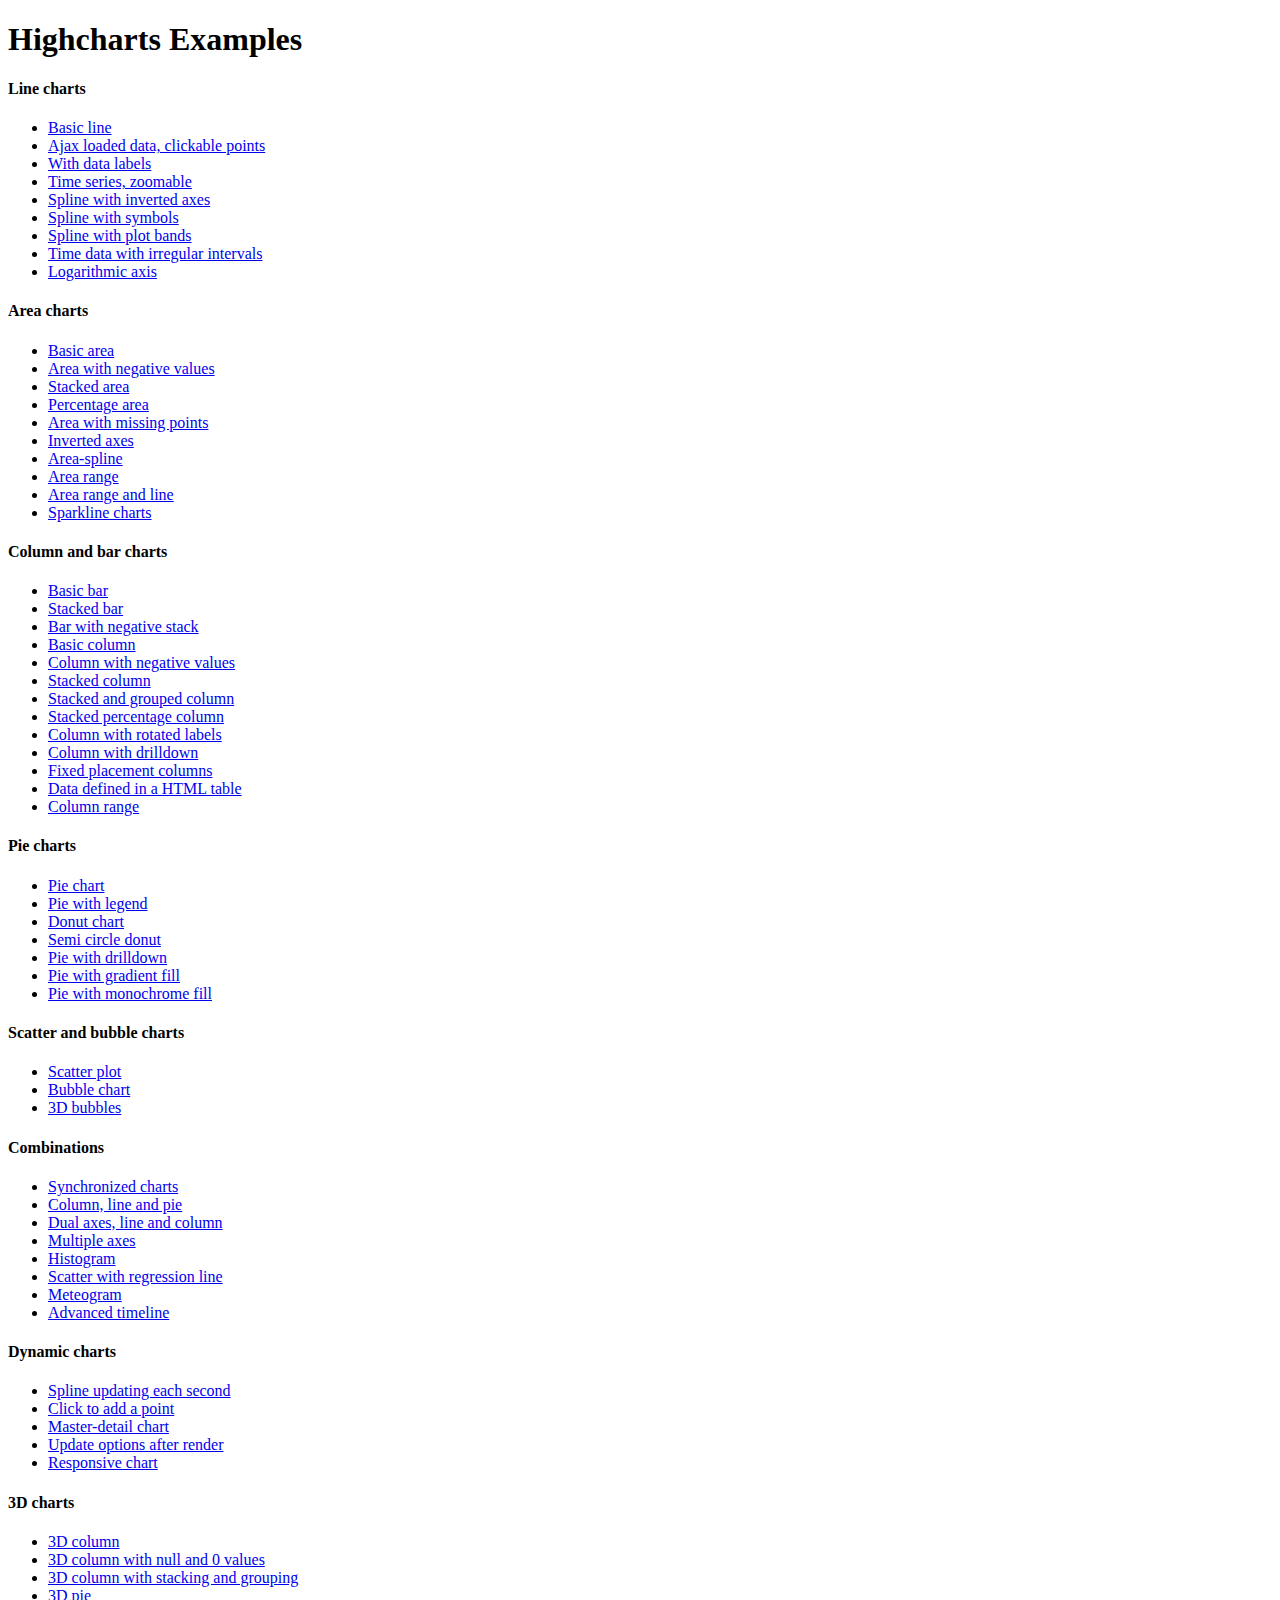
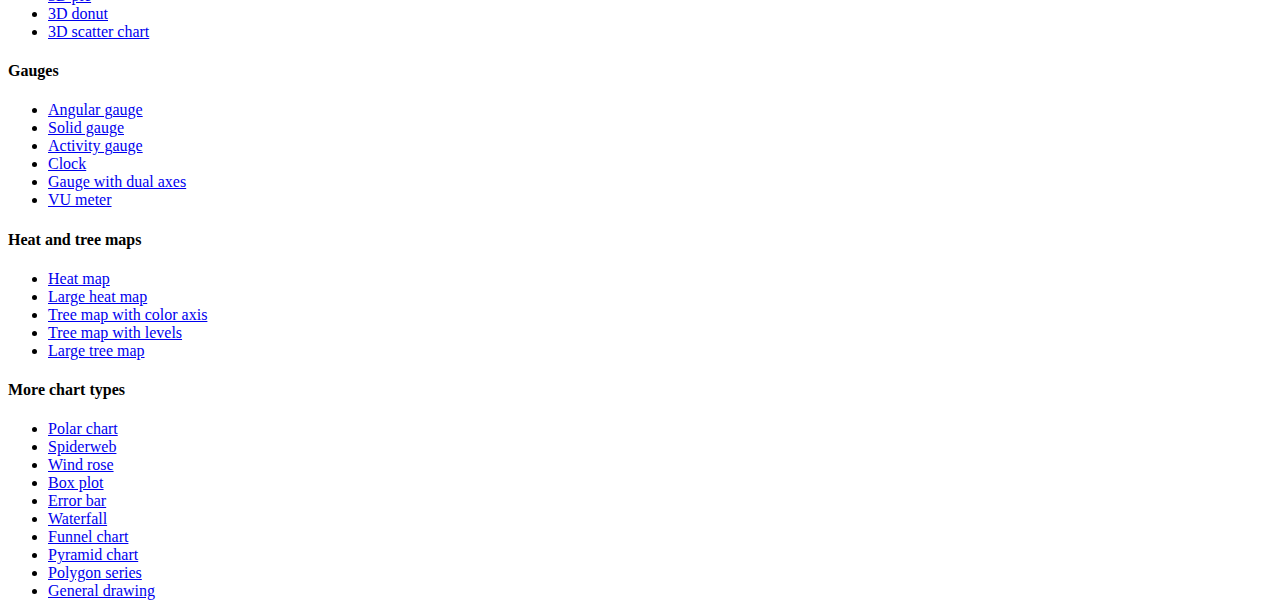
<file: static/src/hc/index.htm>
<!DOCTYPE HTML PUBLIC "-//W3C//DTD HTML 4.01//EN" "http://www.w3.org/TR/html4/strict.dtd">
<html>
	<head>
		<meta http-equiv="Content-Type" content="text/html; charset=utf-8" />
		<title>Highcharts Examples</title>
	</head>
	<body>
		<h1>Highcharts Examples</h1>
		<h4>Line charts</h4>
		<ul>
			<li><a href="examples/line-basic/index.htm">Basic line</a></li>
			<li><a href="examples/line-ajax/index.htm">Ajax loaded data, clickable points</a></li>
			<li><a href="examples/line-labels/index.htm">With data labels</a></li>
			<li><a href="examples/line-time-series/index.htm">Time series, zoomable</a></li>
			<li><a href="examples/spline-inverted/index.htm">Spline with inverted axes</a></li>
			<li><a href="examples/spline-symbols/index.htm">Spline with symbols</a></li>
			<li><a href="examples/spline-plot-bands/index.htm">Spline with plot bands</a></li>
			<li><a href="examples/spline-irregular-time/index.htm">Time data with irregular intervals</a></li>
			<li><a href="examples/line-log-axis/index.htm">Logarithmic axis</a></li>
		</ul>
		<h4>Area charts</h4>
		<ul>
			<li><a href="examples/area-basic/index.htm">Basic area</a></li>
			<li><a href="examples/area-negative/index.htm">Area with negative values</a></li>
			<li><a href="examples/area-stacked/index.htm">Stacked area</a></li>
			<li><a href="examples/area-stacked-percent/index.htm">Percentage area</a></li>
			<li><a href="examples/area-missing/index.htm">Area with missing points</a></li>
			<li><a href="examples/area-inverted/index.htm">Inverted axes</a></li>
			<li><a href="examples/areaspline/index.htm">Area-spline</a></li>
			<li><a href="examples/arearange/index.htm">Area range</a></li>
			<li><a href="examples/arearange-line/index.htm">Area range and line</a></li>
			<li><a href="examples/sparkline/index.htm">Sparkline charts</a></li>
		</ul>
		<h4>Column and bar charts</h4>
		<ul>
			<li><a href="examples/bar-basic/index.htm">Basic bar</a></li>
			<li><a href="examples/bar-stacked/index.htm">Stacked bar</a></li>
			<li><a href="examples/bar-negative-stack/index.htm">Bar with negative stack</a></li>
			<li><a href="examples/column-basic/index.htm">Basic column</a></li>
			<li><a href="examples/column-negative/index.htm">Column with negative values</a></li>
			<li><a href="examples/column-stacked/index.htm">Stacked column</a></li>
			<li><a href="examples/column-stacked-and-grouped/index.htm">Stacked and grouped column</a></li>
			<li><a href="examples/column-stacked-percent/index.htm">Stacked percentage column</a></li>
			<li><a href="examples/column-rotated-labels/index.htm">Column with rotated labels</a></li>
			<li><a href="examples/column-drilldown/index.htm">Column with drilldown</a></li>
			<li><a href="examples/column-placement/index.htm">Fixed placement columns</a></li>
			<li><a href="examples/column-parsed/index.htm">Data defined in a HTML table</a></li>
			<li><a href="examples/columnrange/index.htm">Column range</a></li>
		</ul>
		<h4>Pie charts</h4>
		<ul>
			<li><a href="examples/pie-basic/index.htm">Pie chart</a></li>
			<li><a href="examples/pie-legend/index.htm">Pie with legend</a></li>
			<li><a href="examples/pie-donut/index.htm">Donut chart</a></li>
			<li><a href="examples/pie-semi-circle/index.htm">Semi circle donut</a></li>
			<li><a href="examples/pie-drilldown/index.htm">Pie with drilldown</a></li>
			<li><a href="examples/pie-gradient/index.htm">Pie with gradient fill</a></li>
			<li><a href="examples/pie-monochrome/index.htm">Pie with monochrome fill</a></li>
		</ul>
		<h4>Scatter and bubble charts</h4>
		<ul>
			<li><a href="examples/scatter/index.htm">Scatter plot</a></li>
			<li><a href="examples/bubble/index.htm">Bubble chart</a></li>
			<li><a href="examples/bubble-3d/index.htm">3D bubbles</a></li>
		</ul>
		<h4>Combinations</h4>
		<ul>
			<li><a href="examples/synchronized-charts/index.htm">Synchronized charts</a></li>
			<li><a href="examples/combo/index.htm">Column, line and pie</a></li>
			<li><a href="examples/combo-dual-axes/index.htm">Dual axes, line and column</a></li>
			<li><a href="examples/combo-multi-axes/index.htm">Multiple axes</a></li>
			<li><a href="examples/combo-histogram/index.htm">Histogram</a></li>
			<li><a href="examples/combo-regression/index.htm">Scatter with regression line</a></li>
			<li><a href="examples/combo-meteogram/index.htm">Meteogram</a></li>
			<li><a href="examples/combo-timeline/index.htm">Advanced timeline</a></li>
		</ul>
		<h4>Dynamic charts</h4>
		<ul>
			<li><a href="examples/dynamic-update/index.htm">Spline updating each second</a></li>
			<li><a href="examples/dynamic-click-to-add/index.htm">Click to add a point</a></li>
			<li><a href="examples/dynamic-master-detail/index.htm">Master-detail chart</a></li>
			<li><a href="examples/chart-update/index.htm">Update options after render</a></li>
			<li><a href="examples/responsive/index.htm">Responsive chart</a></li>
		</ul>
		<h4>3D charts</h4>
		<ul>
			<li><a href="examples/3d-column-interactive/index.htm">3D column</a></li>
			<li><a href="examples/3d-column-null-values/index.htm">3D column with null and 0 values</a></li>
			<li><a href="examples/3d-column-stacking-grouping/index.htm">3D column with stacking and grouping</a></li>
			<li><a href="examples/3d-pie/index.htm">3D pie</a></li>
			<li><a href="examples/3d-pie-donut/index.htm">3D donut</a></li>
			<li><a href="examples/3d-scatter-draggable/index.htm">3D scatter chart</a></li>
		</ul>
		<h4>Gauges</h4>
		<ul>
			<li><a href="examples/gauge-speedometer/index.htm">Angular gauge</a></li>
			<li><a href="examples/gauge-solid/index.htm">Solid gauge</a></li>
			<li><a href="examples/gauge-activity/index.htm">Activity gauge</a></li>
			<li><a href="examples/gauge-clock/index.htm">Clock</a></li>
			<li><a href="examples/gauge-dual/index.htm">Gauge with dual axes</a></li>
			<li><a href="examples/gauge-vu-meter/index.htm">VU meter</a></li>
		</ul>
		<h4>Heat and tree maps</h4>
		<ul>
			<li><a href="examples/heatmap/index.htm">Heat map</a></li>
			<li><a href="examples/heatmap-canvas/index.htm">Large heat map</a></li>
			<li><a href="examples/treemap-coloraxis/index.htm">Tree map with color axis</a></li>
			<li><a href="examples/treemap-with-levels/index.htm">Tree map with levels</a></li>
			<li><a href="examples/treemap-large-dataset/index.htm">Large tree map</a></li>
		</ul>
		<h4>More chart types</h4>
		<ul>
			<li><a href="examples/polar/index.htm">Polar chart</a></li>
			<li><a href="examples/polar-spider/index.htm">Spiderweb</a></li>
			<li><a href="examples/polar-wind-rose/index.htm">Wind rose</a></li>
			<li><a href="examples/box-plot/index.htm">Box plot</a></li>
			<li><a href="examples/error-bar/index.htm">Error bar</a></li>
			<li><a href="examples/waterfall/index.htm">Waterfall</a></li>
			<li><a href="examples/funnel/index.htm">Funnel chart</a></li>
			<li><a href="examples/pyramid/index.htm">Pyramid chart</a></li>
			<li><a href="examples/polygon/index.htm">Polygon series</a></li>
			<li><a href="examples/renderer/index.htm">General drawing</a></li>
		</ul>
	</body>
</html>
</file>
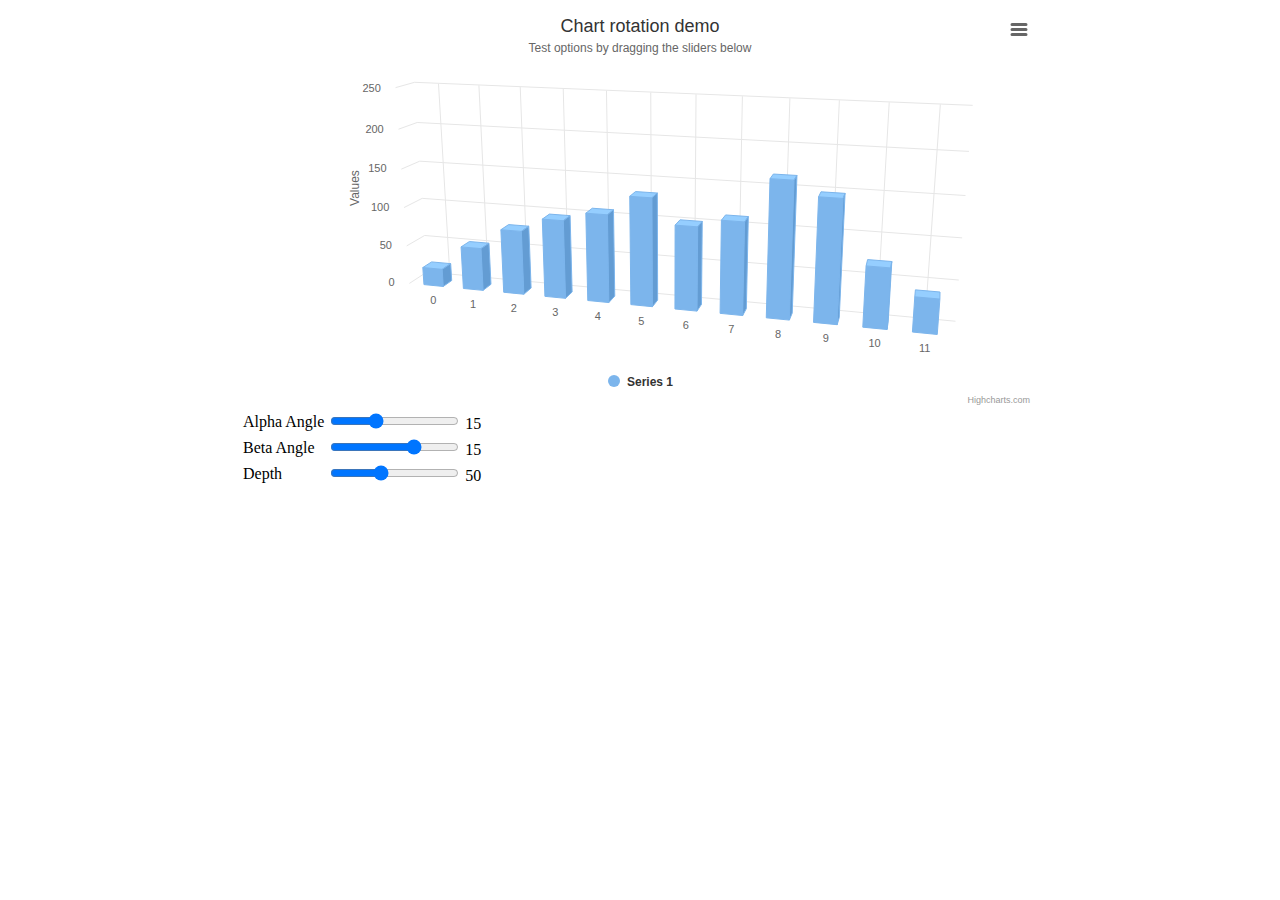
<file: static/src/hc/examples/3d-column-interactive/index.htm>
<!DOCTYPE HTML>
<html>
	<head>
		<meta http-equiv="Content-Type" content="text/html; charset=utf-8">
		<title>Highcharts Example</title>

		<style type="text/css">
#container, #sliders {
    min-width: 310px; 
    max-width: 800px;
    margin: 0 auto;
}
#container {
    height: 400px; 
}
		</style>
	</head>
	<body>
<script src="https://code.jquery.com/jquery-3.1.1.min.js"></script>
<script src="../../code/highcharts.js"></script>
<script src="../../code/highcharts-3d.js"></script>
<script src="../../code/modules/exporting.js"></script>

<div id="container"></div>
<div id="sliders">
    <table>
        <tr>
        	<td>Alpha Angle</td>
        	<td><input id="alpha" type="range" min="0" max="45" value="15"/> <span id="alpha-value" class="value"></span></td>
        </tr>
        <tr>
        	<td>Beta Angle</td>
        	<td><input id="beta" type="range" min="-45" max="45" value="15"/> <span id="beta-value" class="value"></span></td>
        </tr>
        <tr>
        	<td>Depth</td>
        	<td><input id="depth" type="range" min="20" max="100" value="50"/> <span id="depth-value" class="value"></span></td>
        </tr>
    </table>
</div>


		<script type="text/javascript">

// Set up the chart
var chart = new Highcharts.Chart({
    chart: {
        renderTo: 'container',
        type: 'column',
        options3d: {
            enabled: true,
            alpha: 15,
            beta: 15,
            depth: 50,
            viewDistance: 25
        }
    },
    title: {
        text: 'Chart rotation demo'
    },
    subtitle: {
        text: 'Test options by dragging the sliders below'
    },
    plotOptions: {
        column: {
            depth: 25
        }
    },
    series: [{
        data: [29.9, 71.5, 106.4, 129.2, 144.0, 176.0, 135.6, 148.5, 216.4, 194.1, 95.6, 54.4]
    }]
});

function showValues() {
    $('#alpha-value').html(chart.options.chart.options3d.alpha);
    $('#beta-value').html(chart.options.chart.options3d.beta);
    $('#depth-value').html(chart.options.chart.options3d.depth);
}

// Activate the sliders
$('#sliders input').on('input change', function () {
    chart.options.chart.options3d[this.id] = parseFloat(this.value);
    showValues();
    chart.redraw(false);
});

showValues();
		</script>
	</body>
</html>
</file>
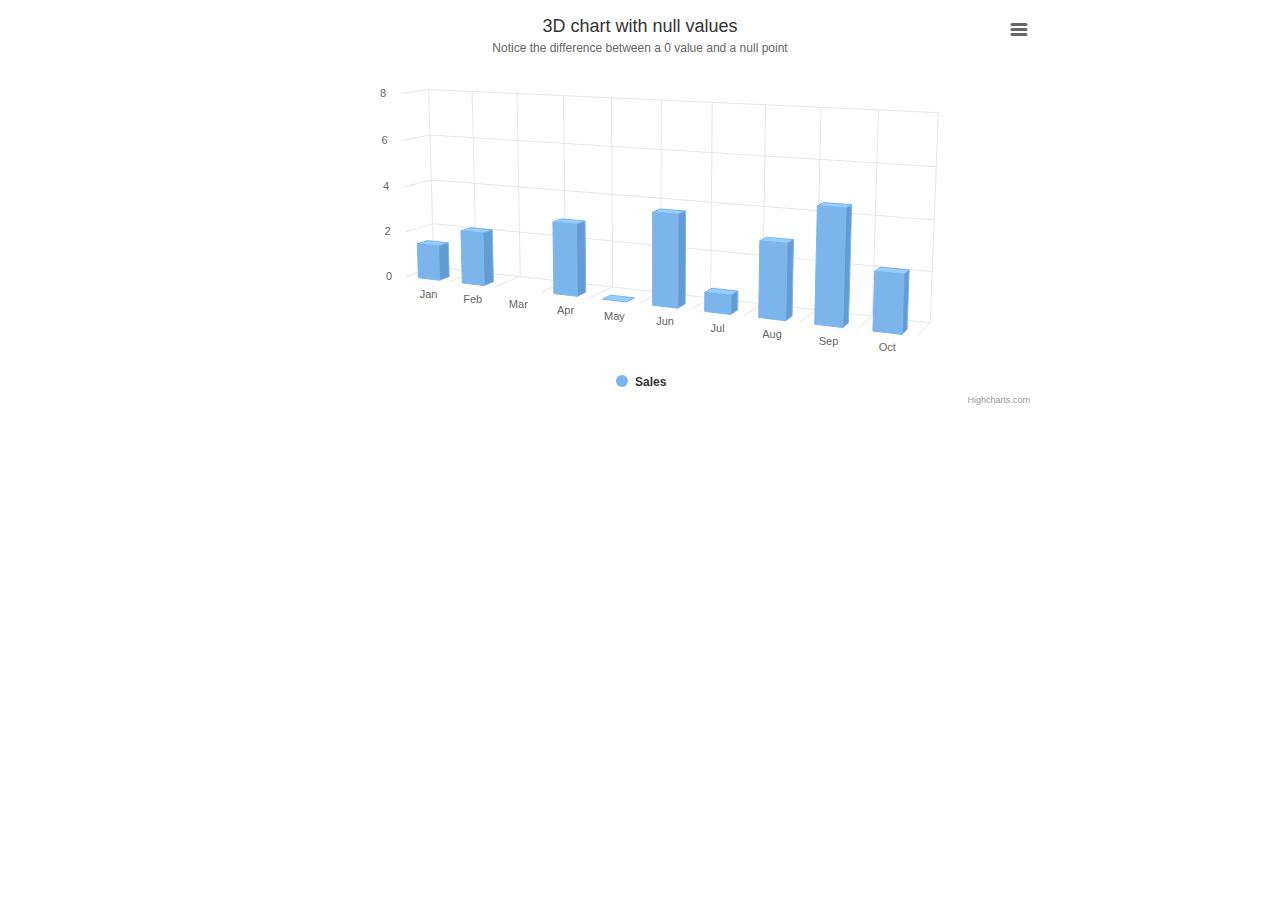
<file: static/src/hc/examples/3d-column-null-values/index.htm>
<!DOCTYPE HTML>
<html>
	<head>
		<meta http-equiv="Content-Type" content="text/html; charset=utf-8">
		<title>Highcharts Example</title>

		<style type="text/css">
#container {
    height: 400px; 
    min-width: 310px; 
    max-width: 800px;
    margin: 0 auto;
}
		</style>
	</head>
	<body>

<script src="../../code/highcharts.js"></script>
<script src="../../code/highcharts-3d.js"></script>
<script src="../../code/modules/exporting.js"></script>

<div id="container" style="height: 400px"></div>


		<script type="text/javascript">

Highcharts.chart('container', {
    chart: {
        type: 'column',
        options3d: {
            enabled: true,
            alpha: 10,
            beta: 25,
            depth: 70
        }
    },
    title: {
        text: '3D chart with null values'
    },
    subtitle: {
        text: 'Notice the difference between a 0 value and a null point'
    },
    plotOptions: {
        column: {
            depth: 25
        }
    },
    xAxis: {
        categories: Highcharts.getOptions().lang.shortMonths
    },
    yAxis: {
        title: {
            text: null
        }
    },
    series: [{
        name: 'Sales',
        data: [2, 3, null, 4, 0, 5, 1, 4, 6, 3]
    }]
});
		</script>
	</body>
</html>
</file>
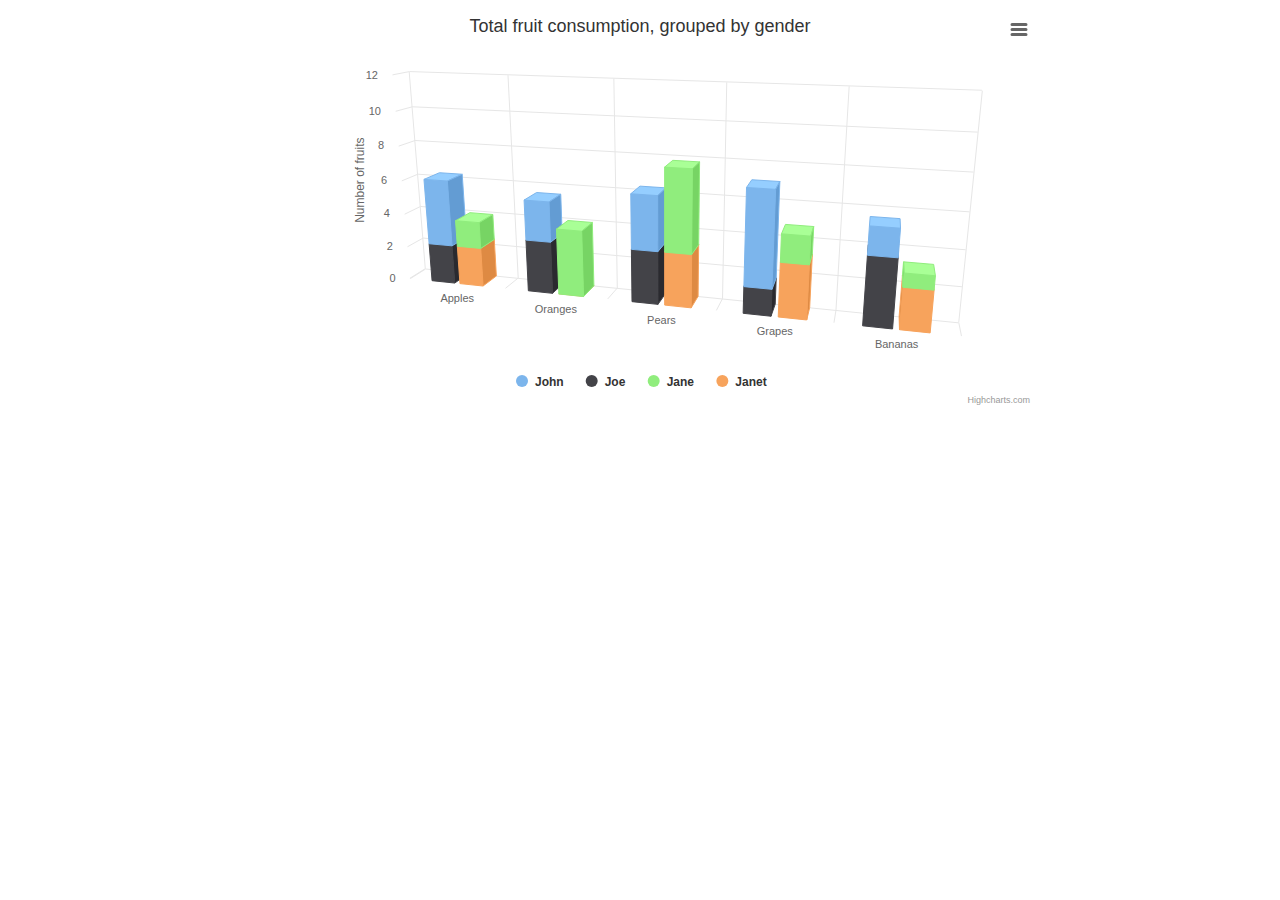
<file: static/src/hc/examples/3d-column-stacking-grouping/index.htm>
<!DOCTYPE HTML>
<html>
	<head>
		<meta http-equiv="Content-Type" content="text/html; charset=utf-8">
		<title>Highcharts Example</title>

		<style type="text/css">
#container {
    height: 400px; 
    min-width: 310px; 
    max-width: 800px;
    margin: 0 auto;
}
		</style>
	</head>
	<body>

<script src="../../code/highcharts.js"></script>
<script src="../../code/highcharts-3d.js"></script>
<script src="../../code/modules/exporting.js"></script>

<div id="container" style="height: 400px"></div>


		<script type="text/javascript">

Highcharts.chart('container', {
    chart: {
        type: 'column',
        options3d: {
            enabled: true,
            alpha: 15,
            beta: 15,
            viewDistance: 25,
            depth: 40
        }
    },

    title: {
        text: 'Total fruit consumption, grouped by gender'
    },

    xAxis: {
        categories: ['Apples', 'Oranges', 'Pears', 'Grapes', 'Bananas']
    },

    yAxis: {
        allowDecimals: false,
        min: 0,
        title: {
            text: 'Number of fruits'
        }
    },

    tooltip: {
        headerFormat: '<b>{point.key}</b><br>',
        pointFormat: '<span style="color:{series.color}">\u25CF</span> {series.name}: {point.y} / {point.stackTotal}'
    },

    plotOptions: {
        column: {
            stacking: 'normal',
            depth: 40
        }
    },

    series: [{
        name: 'John',
        data: [5, 3, 4, 7, 2],
        stack: 'male'
    }, {
        name: 'Joe',
        data: [3, 4, 4, 2, 5],
        stack: 'male'
    }, {
        name: 'Jane',
        data: [2, 5, 6, 2, 1],
        stack: 'female'
    }, {
        name: 'Janet',
        data: [3, 0, 4, 4, 3],
        stack: 'female'
    }]
});


		</script>
	</body>
</html>
</file>
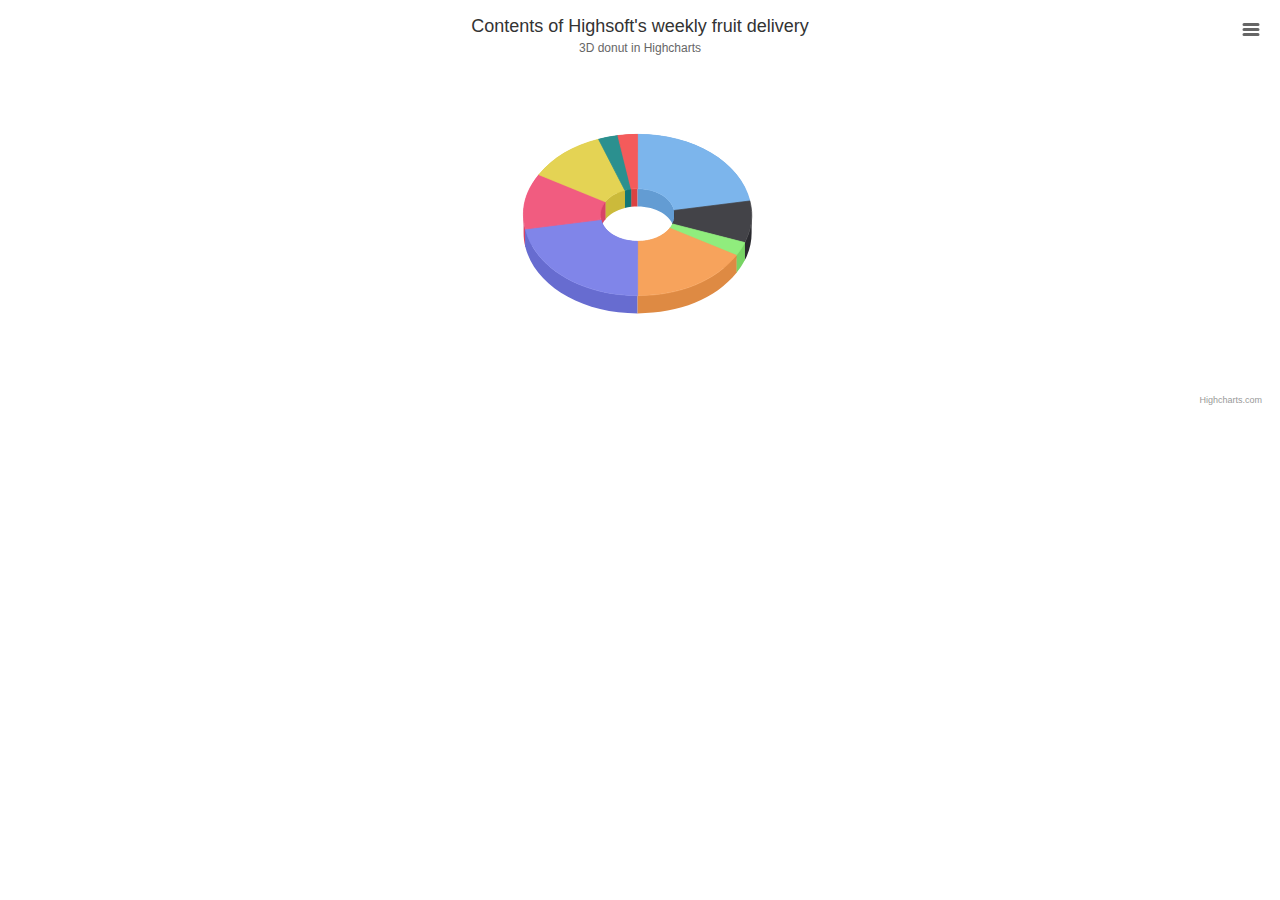
<file: static/src/hc/examples/3d-pie-donut/index.htm>
<!DOCTYPE HTML>
<html>
	<head>
		<meta http-equiv="Content-Type" content="text/html; charset=utf-8">
		<title>Highcharts Example</title>

		<style type="text/css">

		</style>
	</head>
	<body>

<script src="../../code/highcharts.js"></script>
<script src="../../code/highcharts-3d.js"></script>
<script src="../../code/modules/exporting.js"></script>

<div id="container" style="height: 400px"></div>


		<script type="text/javascript">

Highcharts.chart('container', {
    chart: {
        type: 'pie',
        options3d: {
            enabled: true,
            alpha: 45
        }
    },
    title: {
        text: 'Contents of Highsoft\'s weekly fruit delivery'
    },
    subtitle: {
        text: '3D donut in Highcharts'
    },
    plotOptions: {
        pie: {
            innerSize: 100,
            depth: 45
        }
    },
    series: [{
        name: 'Delivered amount',
        data: [
            ['Bananas', 8],
            ['Kiwi', 3],
            ['Mixed nuts', 1],
            ['Oranges', 6],
            ['Apples', 8],
            ['Pears', 4],
            ['Clementines', 4],
            ['Reddish (bag)', 1],
            ['Grapes (bunch)', 1]
        ]
    }]
});
		</script>
	</body>
</html>
</file>
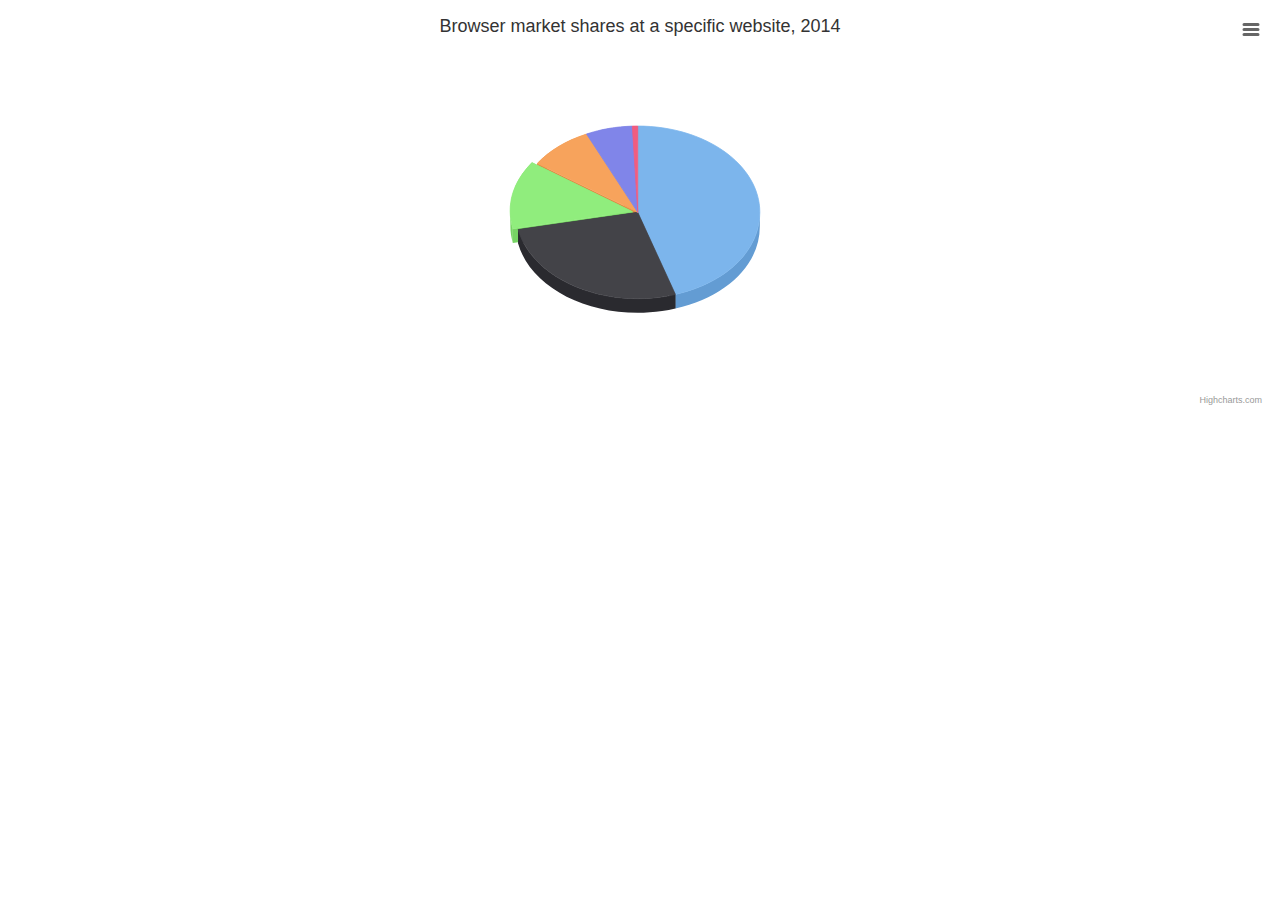
<file: static/src/hc/examples/3d-pie/index.htm>
<!DOCTYPE HTML>
<html>
	<head>
		<meta http-equiv="Content-Type" content="text/html; charset=utf-8">
		<title>Highcharts Example</title>

		<style type="text/css">

		</style>
	</head>
	<body>

<script src="../../code/highcharts.js"></script>
<script src="../../code/highcharts-3d.js"></script>
<script src="../../code/modules/exporting.js"></script>

<div id="container" style="height: 400px"></div>


		<script type="text/javascript">

Highcharts.chart('container', {
    chart: {
        type: 'pie',
        options3d: {
            enabled: true,
            alpha: 45,
            beta: 0
        }
    },
    title: {
        text: 'Browser market shares at a specific website, 2014'
    },
    tooltip: {
        pointFormat: '{series.name}: <b>{point.percentage:.1f}%</b>'
    },
    plotOptions: {
        pie: {
            allowPointSelect: true,
            cursor: 'pointer',
            depth: 35,
            dataLabels: {
                enabled: true,
                format: '{point.name}'
            }
        }
    },
    series: [{
        type: 'pie',
        name: 'Browser share',
        data: [
            ['Firefox', 45.0],
            ['IE', 26.8],
            {
                name: 'Chrome',
                y: 12.8,
                sliced: true,
                selected: true
            },
            ['Safari', 8.5],
            ['Opera', 6.2],
            ['Others', 0.7]
        ]
    }]
});
		</script>
	</body>
</html>
</file>
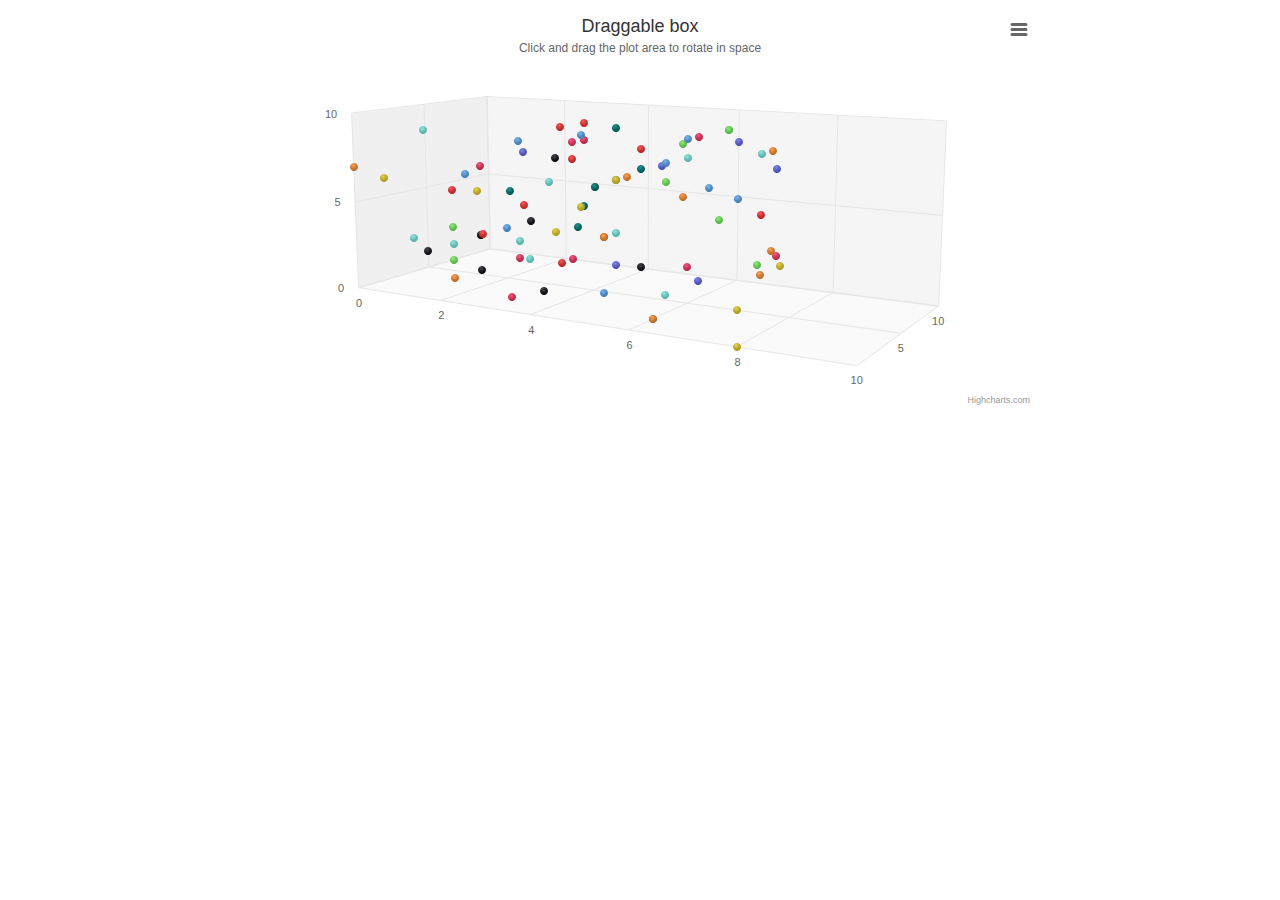
<file: static/src/hc/examples/3d-scatter-draggable/index.htm>
<!DOCTYPE HTML>
<html>
	<head>
		<meta http-equiv="Content-Type" content="text/html; charset=utf-8">
		<title>Highcharts Example</title>

		<style type="text/css">
#container {
    height: 400px; 
    min-width: 310px; 
    max-width: 800px;
    margin: 0 auto;
}
		</style>
	</head>
	<body>
<script src="https://code.jquery.com/jquery-3.1.1.min.js"></script>

<script src="../../code/highcharts.js"></script>
<script src="../../code/highcharts-3d.js"></script>
<script src="../../code/modules/exporting.js"></script>

<div id="container" style="height: 400px"></div>


		<script type="text/javascript">
// Give the points a 3D feel by adding a radial gradient
Highcharts.getOptions().colors = $.map(Highcharts.getOptions().colors, function (color) {
    return {
        radialGradient: {
            cx: 0.4,
            cy: 0.3,
            r: 0.5
        },
        stops: [
            [0, color],
            [1, Highcharts.Color(color).brighten(-0.2).get('rgb')]
        ]
    };
});

// Set up the chart
var chart = new Highcharts.Chart({
    chart: {
        renderTo: 'container',
        margin: 100,
        type: 'scatter',
        options3d: {
            enabled: true,
            alpha: 10,
            beta: 30,
            depth: 250,
            viewDistance: 5,
            fitToPlot: false,
            frame: {
                bottom: { size: 1, color: 'rgba(0,0,0,0.02)' },
                back: { size: 1, color: 'rgba(0,0,0,0.04)' },
                side: { size: 1, color: 'rgba(0,0,0,0.06)' }
            }
        }
    },
    title: {
        text: 'Draggable box'
    },
    subtitle: {
        text: 'Click and drag the plot area to rotate in space'
    },
    plotOptions: {
        scatter: {
            width: 10,
            height: 10,
            depth: 10
        }
    },
    yAxis: {
        min: 0,
        max: 10,
        title: null
    },
    xAxis: {
        min: 0,
        max: 10,
        gridLineWidth: 1
    },
    zAxis: {
        min: 0,
        max: 10,
        showFirstLabel: false
    },
    legend: {
        enabled: false
    },
    series: [{
        name: 'Reading',
        colorByPoint: true,
        data: [[1, 6, 5], [8, 7, 9], [1, 3, 4], [4, 6, 8], [5, 7, 7], [6, 9, 6], [7, 0, 5], [2, 3, 3], [3, 9, 8], [3, 6, 5], [4, 9, 4], [2, 3, 3], [6, 9, 9], [0, 7, 0], [7, 7, 9], [7, 2, 9], [0, 6, 2], [4, 6, 7], [3, 7, 7], [0, 1, 7], [2, 8, 6], [2, 3, 7], [6, 4, 8], [3, 5, 9], [7, 9, 5], [3, 1, 7], [4, 4, 2], [3, 6, 2], [3, 1, 6], [6, 8, 5], [6, 6, 7], [4, 1, 1], [7, 2, 7], [7, 7, 0], [8, 8, 9], [9, 4, 1], [8, 3, 4], [9, 8, 9], [3, 5, 3], [0, 2, 4], [6, 0, 2], [2, 1, 3], [5, 8, 9], [2, 1, 1], [9, 7, 6], [3, 0, 2], [9, 9, 0], [3, 4, 8], [2, 6, 1], [8, 9, 2], [7, 6, 5], [6, 3, 1], [9, 3, 1], [8, 9, 3], [9, 1, 0], [3, 8, 7], [8, 0, 0], [4, 9, 7], [8, 6, 2], [4, 3, 0], [2, 3, 5], [9, 1, 4], [1, 1, 4], [6, 0, 2], [6, 1, 6], [3, 8, 8], [8, 8, 7], [5, 5, 0], [3, 9, 6], [5, 4, 3], [6, 8, 3], [0, 1, 5], [6, 7, 3], [8, 3, 2], [3, 8, 3], [2, 1, 6], [4, 6, 7], [8, 9, 9], [5, 4, 2], [6, 1, 3], [6, 9, 5], [4, 8, 2], [9, 7, 4], [5, 4, 2], [9, 6, 1], [2, 7, 3], [4, 5, 4], [6, 8, 1], [3, 4, 0], [2, 2, 6], [5, 1, 2], [9, 9, 7], [6, 9, 9], [8, 4, 3], [4, 1, 7], [6, 2, 5], [0, 4, 9], [3, 5, 9], [6, 9, 1], [1, 9, 2]]
    }]
});


// Add mouse events for rotation
$(chart.container).on('mousedown.hc touchstart.hc', function (eStart) {
    eStart = chart.pointer.normalize(eStart);

    var posX = eStart.chartX,
        posY = eStart.chartY,
        alpha = chart.options.chart.options3d.alpha,
        beta = chart.options.chart.options3d.beta,
        newAlpha,
        newBeta,
        sensitivity = 5; // lower is more sensitive

    $(document).on({
        'mousemove.hc touchmove.hc': function (e) {
            // Run beta
            e = chart.pointer.normalize(e);
            newBeta = beta + (posX - e.chartX) / sensitivity;
            chart.options.chart.options3d.beta = newBeta;

            // Run alpha
            newAlpha = alpha + (e.chartY - posY) / sensitivity;
            chart.options.chart.options3d.alpha = newAlpha;

            chart.redraw(false);
        },
        'mouseup touchend': function () {
            $(document).off('.hc');
        }
    });
});

		</script>
	</body>
</html>
</file>
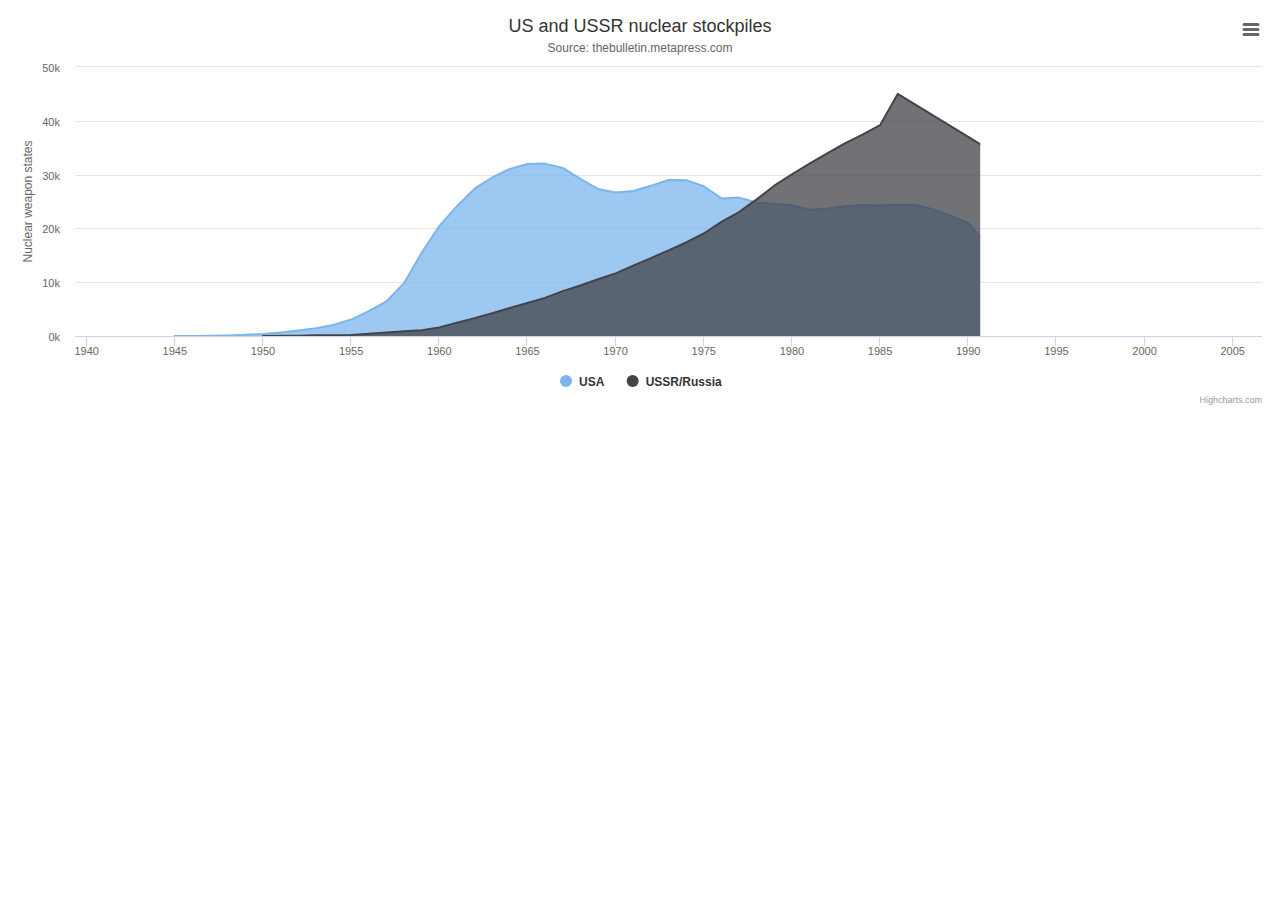
<file: static/src/hc/examples/area-basic/index.htm>
<!DOCTYPE HTML>
<html>
	<head>
		<meta http-equiv="Content-Type" content="text/html; charset=utf-8">
		<title>Highcharts Example</title>

		<style type="text/css">

		</style>
	</head>
	<body>
<script src="../../code/highcharts.js"></script>
<script src="../../code/modules/exporting.js"></script>

<div id="container" style="min-width: 310px; height: 400px; margin: 0 auto"></div>



		<script type="text/javascript">

Highcharts.chart('container', {
    chart: {
        type: 'area'
    },
    title: {
        text: 'US and USSR nuclear stockpiles'
    },
    subtitle: {
        text: 'Source: <a href="http://thebulletin.metapress.com/content/c4120650912x74k7/fulltext.pdf">' +
            'thebulletin.metapress.com</a>'
    },
    xAxis: {
        allowDecimals: false,
        labels: {
            formatter: function () {
                return this.value; // clean, unformatted number for year
            }
        }
    },
    yAxis: {
        title: {
            text: 'Nuclear weapon states'
        },
        labels: {
            formatter: function () {
                return this.value / 1000 + 'k';
            }
        }
    },
    tooltip: {
        pointFormat: '{series.name} produced <b>{point.y:,.0f}</b><br/>warheads in {point.x}'
    },
    plotOptions: {
        area: {
            pointStart: 1940,
            marker: {
                enabled: false,
                symbol: 'circle',
                radius: 2,
                states: {
                    hover: {
                        enabled: true
                    }
                }
            }
        }
    },
    series: [{
        name: 'USA',
        data: [null, null, null, null, null, 6, 11, 32, 110, 235, 369, 640,
            1005, 1436, 2063, 3057, 4618, 6444, 9822, 15468, 20434, 24126,
            27387, 29459, 31056, 31982, 32040, 31233, 29224, 27342, 26662,
            26956, 27912, 28999, 28965, 27826, 25579, 25722, 24826, 24605,
            24304, 23464, 23708, 24099, 24357, 24237, 24401, 24344, 23586,
            22380, 21004, 17287, 14747, 13076, 12555, 12144, 11009, 10950,
            10871, 10824, 10577, 10527, 10475, 10421, 10358, 10295, 10104]
    }, {
        name: 'USSR/Russia',
        data: [null, null, null, null, null, null, null, null, null, null,
            5, 25, 50, 120, 150, 200, 426, 660, 869, 1060, 1605, 2471, 3322,
            4238, 5221, 6129, 7089, 8339, 9399, 10538, 11643, 13092, 14478,
            15915, 17385, 19055, 21205, 23044, 25393, 27935, 30062, 32049,
            33952, 35804, 37431, 39197, 45000, 43000, 41000, 39000, 37000,
            35000, 33000, 31000, 29000, 27000, 25000, 24000, 23000, 22000,
            21000, 20000, 19000, 18000, 18000, 17000, 16000]
    }]
});
		</script>
	</body>
</html>
</file>
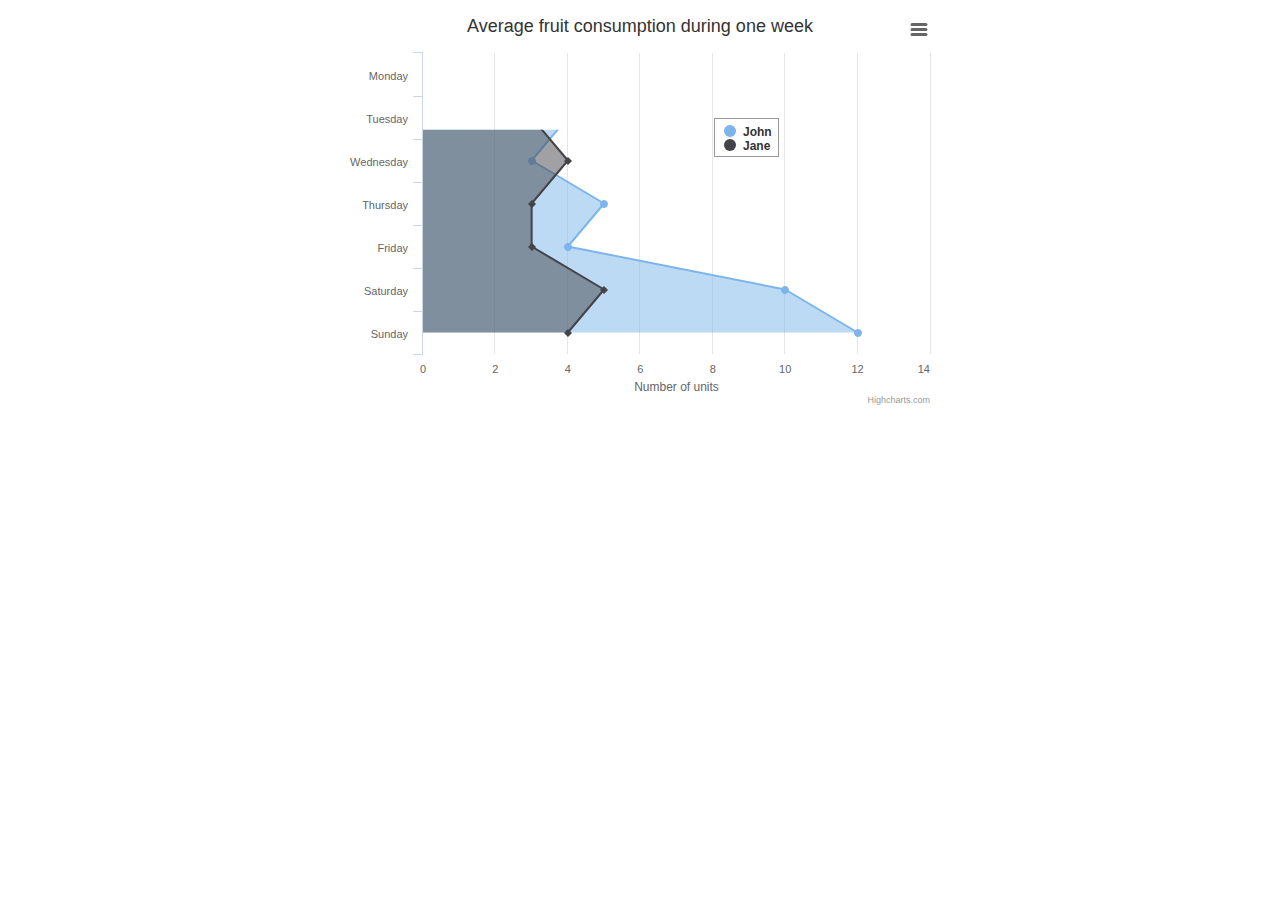
<file: static/src/hc/examples/area-inverted/index.htm>
<!DOCTYPE HTML>
<html>
	<head>
		<meta http-equiv="Content-Type" content="text/html; charset=utf-8">
		<title>Highcharts Example</title>

		<style type="text/css">

		</style>
	</head>
	<body>
<script src="../../code/highcharts.js"></script>
<script src="../../code/modules/exporting.js"></script>

<div id="container" style="min-width: 310px; height: 400px; max-width: 600px; margin: 0 auto"></div>



		<script type="text/javascript">

Highcharts.chart('container', {
    chart: {
        type: 'area',
        inverted: true
    },
    title: {
        text: 'Average fruit consumption during one week'
    },
    subtitle: {
        style: {
            position: 'absolute',
            right: '0px',
            bottom: '10px'
        }
    },
    legend: {
        layout: 'vertical',
        align: 'right',
        verticalAlign: 'top',
        x: -150,
        y: 100,
        floating: true,
        borderWidth: 1,
        backgroundColor: (Highcharts.theme && Highcharts.theme.legendBackgroundColor) || '#FFFFFF'
    },
    xAxis: {
        categories: [
            'Monday',
            'Tuesday',
            'Wednesday',
            'Thursday',
            'Friday',
            'Saturday',
            'Sunday'
        ]
    },
    yAxis: {
        title: {
            text: 'Number of units'
        },
        labels: {
            formatter: function () {
                return this.value;
            }
        },
        min: 0
    },
    plotOptions: {
        area: {
            fillOpacity: 0.5
        }
    },
    series: [{
        name: 'John',
        data: [3, 4, 3, 5, 4, 10, 12]
    }, {
        name: 'Jane',
        data: [1, 3, 4, 3, 3, 5, 4]
    }]
});
		</script>
	</body>
</html>
</file>
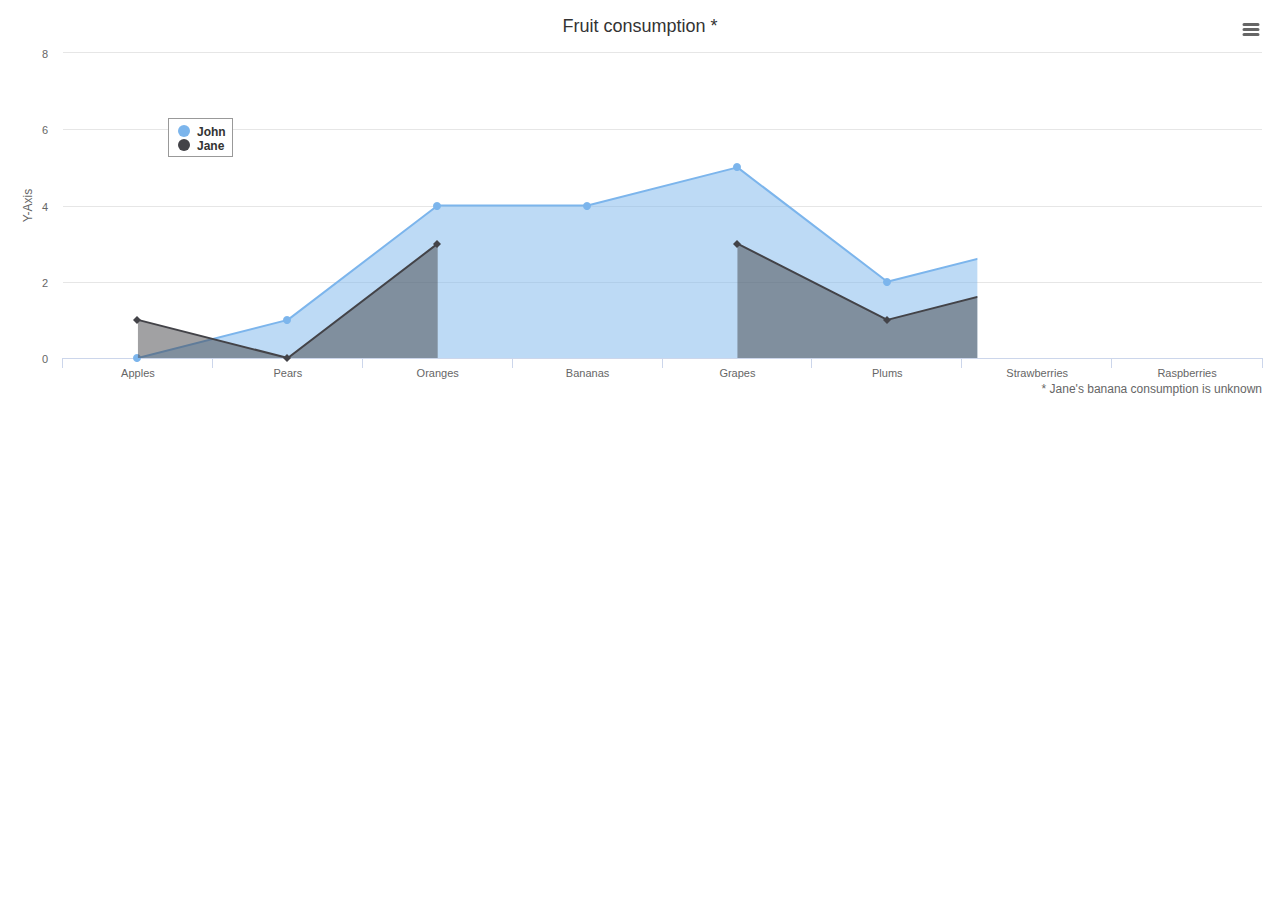
<file: static/src/hc/examples/area-missing/index.htm>
<!DOCTYPE HTML>
<html>
	<head>
		<meta http-equiv="Content-Type" content="text/html; charset=utf-8">
		<title>Highcharts Example</title>

		<style type="text/css">

		</style>
	</head>
	<body>
<script src="../../code/highcharts.js"></script>
<script src="../../code/modules/exporting.js"></script>

<div id="container" style="min-width: 310px; height: 400px; margin: 0 auto"></div>



		<script type="text/javascript">

Highcharts.chart('container', {
    chart: {
        type: 'area',
        spacingBottom: 30
    },
    title: {
        text: 'Fruit consumption *'
    },
    subtitle: {
        text: '* Jane\'s banana consumption is unknown',
        floating: true,
        align: 'right',
        verticalAlign: 'bottom',
        y: 15
    },
    legend: {
        layout: 'vertical',
        align: 'left',
        verticalAlign: 'top',
        x: 150,
        y: 100,
        floating: true,
        borderWidth: 1,
        backgroundColor: (Highcharts.theme && Highcharts.theme.legendBackgroundColor) || '#FFFFFF'
    },
    xAxis: {
        categories: ['Apples', 'Pears', 'Oranges', 'Bananas', 'Grapes', 'Plums', 'Strawberries', 'Raspberries']
    },
    yAxis: {
        title: {
            text: 'Y-Axis'
        },
        labels: {
            formatter: function () {
                return this.value;
            }
        }
    },
    tooltip: {
        formatter: function () {
            return '<b>' + this.series.name + '</b><br/>' +
                this.x + ': ' + this.y;
        }
    },
    plotOptions: {
        area: {
            fillOpacity: 0.5
        }
    },
    credits: {
        enabled: false
    },
    series: [{
        name: 'John',
        data: [0, 1, 4, 4, 5, 2, 3, 7]
    }, {
        name: 'Jane',
        data: [1, 0, 3, null, 3, 1, 2, 1]
    }]
});
		</script>
	</body>
</html>
</file>
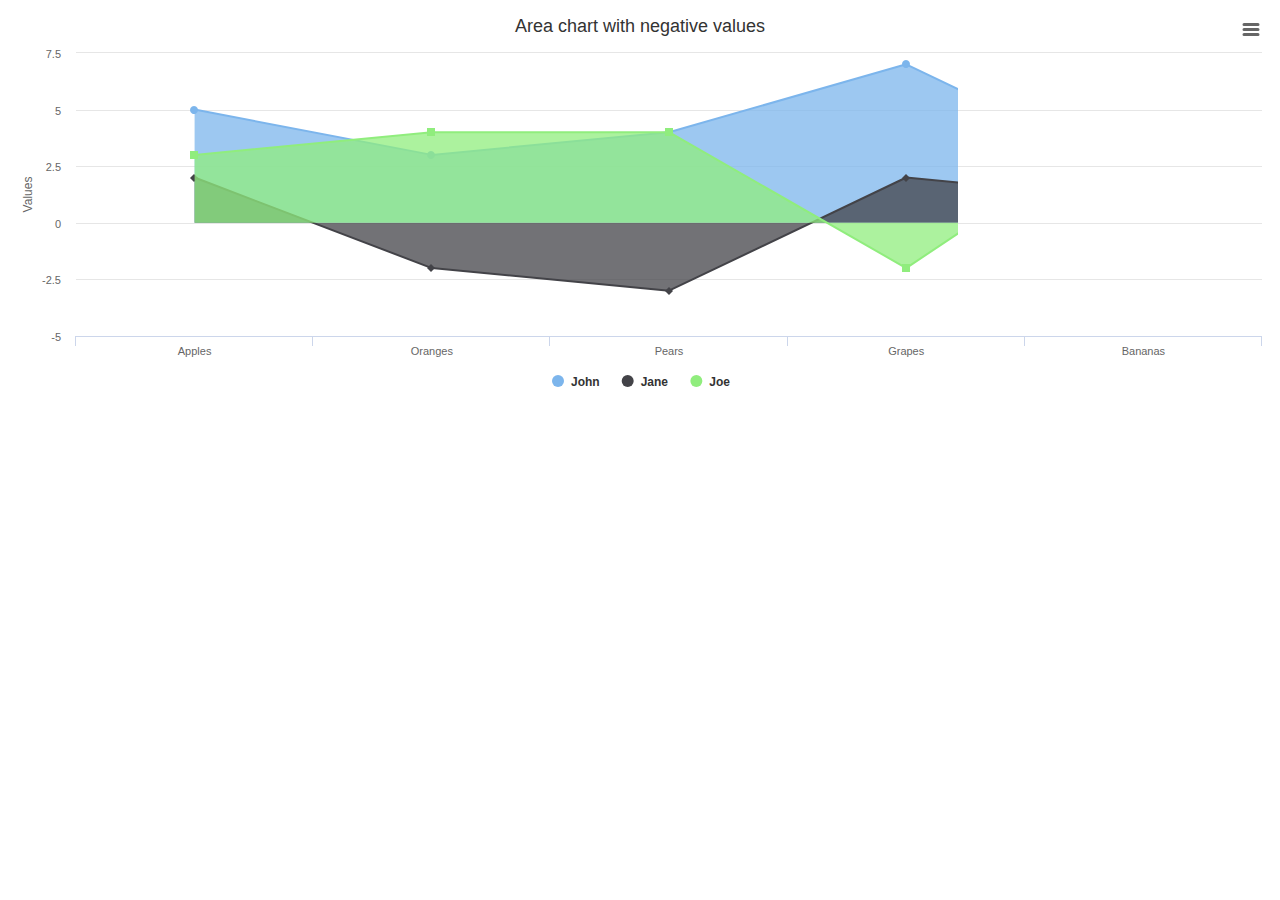
<file: static/src/hc/examples/area-negative/index.htm>
<!DOCTYPE HTML>
<html>
	<head>
		<meta http-equiv="Content-Type" content="text/html; charset=utf-8">
		<title>Highcharts Example</title>

		<style type="text/css">

		</style>
	</head>
	<body>
<script src="../../code/highcharts.js"></script>
<script src="../../code/modules/exporting.js"></script>

<div id="container" style="min-width: 310px; height: 400px; margin: 0 auto"></div>



		<script type="text/javascript">

Highcharts.chart('container', {
    chart: {
        type: 'area'
    },
    title: {
        text: 'Area chart with negative values'
    },
    xAxis: {
        categories: ['Apples', 'Oranges', 'Pears', 'Grapes', 'Bananas']
    },
    credits: {
        enabled: false
    },
    series: [{
        name: 'John',
        data: [5, 3, 4, 7, 2]
    }, {
        name: 'Jane',
        data: [2, -2, -3, 2, 1]
    }, {
        name: 'Joe',
        data: [3, 4, 4, -2, 5]
    }]
});
		</script>
	</body>
</html>
</file>
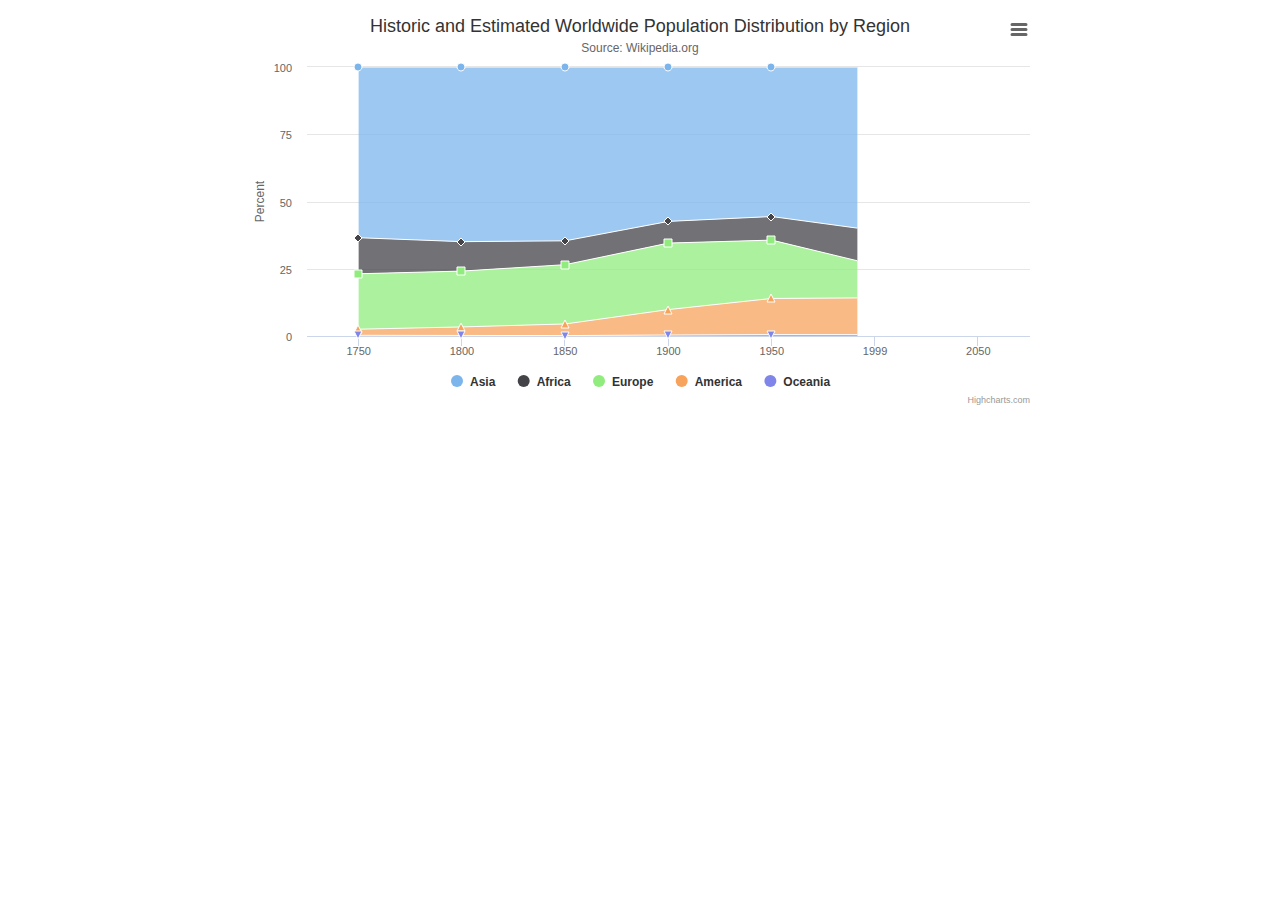
<file: static/src/hc/examples/area-stacked-percent/index.htm>
<!DOCTYPE HTML>
<html>
	<head>
		<meta http-equiv="Content-Type" content="text/html; charset=utf-8">
		<title>Highcharts Example</title>

		<style type="text/css">

		</style>
	</head>
	<body>
<script src="../../code/highcharts.js"></script>
<script src="../../code/modules/exporting.js"></script>

<div id="container" style="min-width: 310px; height: 400px; max-width: 800px; margin: 0 auto"></div>



		<script type="text/javascript">

Highcharts.chart('container', {
    chart: {
        type: 'area'
    },
    title: {
        text: 'Historic and Estimated Worldwide Population Distribution by Region'
    },
    subtitle: {
        text: 'Source: Wikipedia.org'
    },
    xAxis: {
        categories: ['1750', '1800', '1850', '1900', '1950', '1999', '2050'],
        tickmarkPlacement: 'on',
        title: {
            enabled: false
        }
    },
    yAxis: {
        title: {
            text: 'Percent'
        }
    },
    tooltip: {
        pointFormat: '<span style="color:{series.color}">{series.name}</span>: <b>{point.percentage:.1f}%</b> ({point.y:,.0f} millions)<br/>',
        split: true
    },
    plotOptions: {
        area: {
            stacking: 'percent',
            lineColor: '#ffffff',
            lineWidth: 1,
            marker: {
                lineWidth: 1,
                lineColor: '#ffffff'
            }
        }
    },
    series: [{
        name: 'Asia',
        data: [502, 635, 809, 947, 1402, 3634, 5268]
    }, {
        name: 'Africa',
        data: [106, 107, 111, 133, 221, 767, 1766]
    }, {
        name: 'Europe',
        data: [163, 203, 276, 408, 547, 729, 628]
    }, {
        name: 'America',
        data: [18, 31, 54, 156, 339, 818, 1201]
    }, {
        name: 'Oceania',
        data: [2, 2, 2, 6, 13, 30, 46]
    }]
});
		</script>
	</body>
</html>
</file>
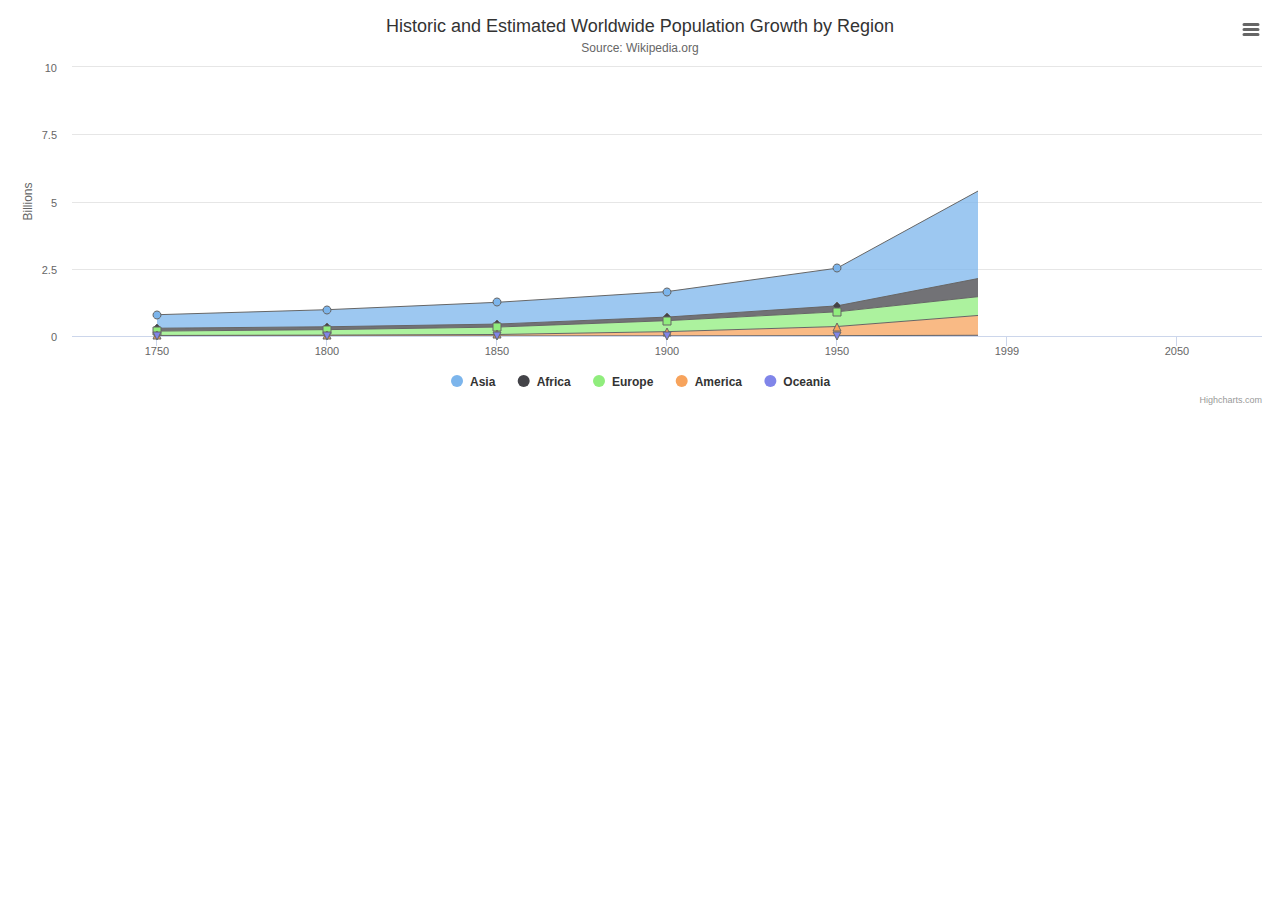
<file: static/src/hc/examples/area-stacked/index.htm>
<!DOCTYPE HTML>
<html>
	<head>
		<meta http-equiv="Content-Type" content="text/html; charset=utf-8">
		<title>Highcharts Example</title>

		<style type="text/css">

		</style>
	</head>
	<body>
<script src="../../code/highcharts.js"></script>
<script src="../../code/modules/exporting.js"></script>

<div id="container" style="min-width: 310px; height: 400px; margin: 0 auto"></div>



		<script type="text/javascript">

Highcharts.chart('container', {
    chart: {
        type: 'area'
    },
    title: {
        text: 'Historic and Estimated Worldwide Population Growth by Region'
    },
    subtitle: {
        text: 'Source: Wikipedia.org'
    },
    xAxis: {
        categories: ['1750', '1800', '1850', '1900', '1950', '1999', '2050'],
        tickmarkPlacement: 'on',
        title: {
            enabled: false
        }
    },
    yAxis: {
        title: {
            text: 'Billions'
        },
        labels: {
            formatter: function () {
                return this.value / 1000;
            }
        }
    },
    tooltip: {
        split: true,
        valueSuffix: ' millions'
    },
    plotOptions: {
        area: {
            stacking: 'normal',
            lineColor: '#666666',
            lineWidth: 1,
            marker: {
                lineWidth: 1,
                lineColor: '#666666'
            }
        }
    },
    series: [{
        name: 'Asia',
        data: [502, 635, 809, 947, 1402, 3634, 5268]
    }, {
        name: 'Africa',
        data: [106, 107, 111, 133, 221, 767, 1766]
    }, {
        name: 'Europe',
        data: [163, 203, 276, 408, 547, 729, 628]
    }, {
        name: 'America',
        data: [18, 31, 54, 156, 339, 818, 1201]
    }, {
        name: 'Oceania',
        data: [2, 2, 2, 6, 13, 30, 46]
    }]
});
		</script>
	</body>
</html>
</file>
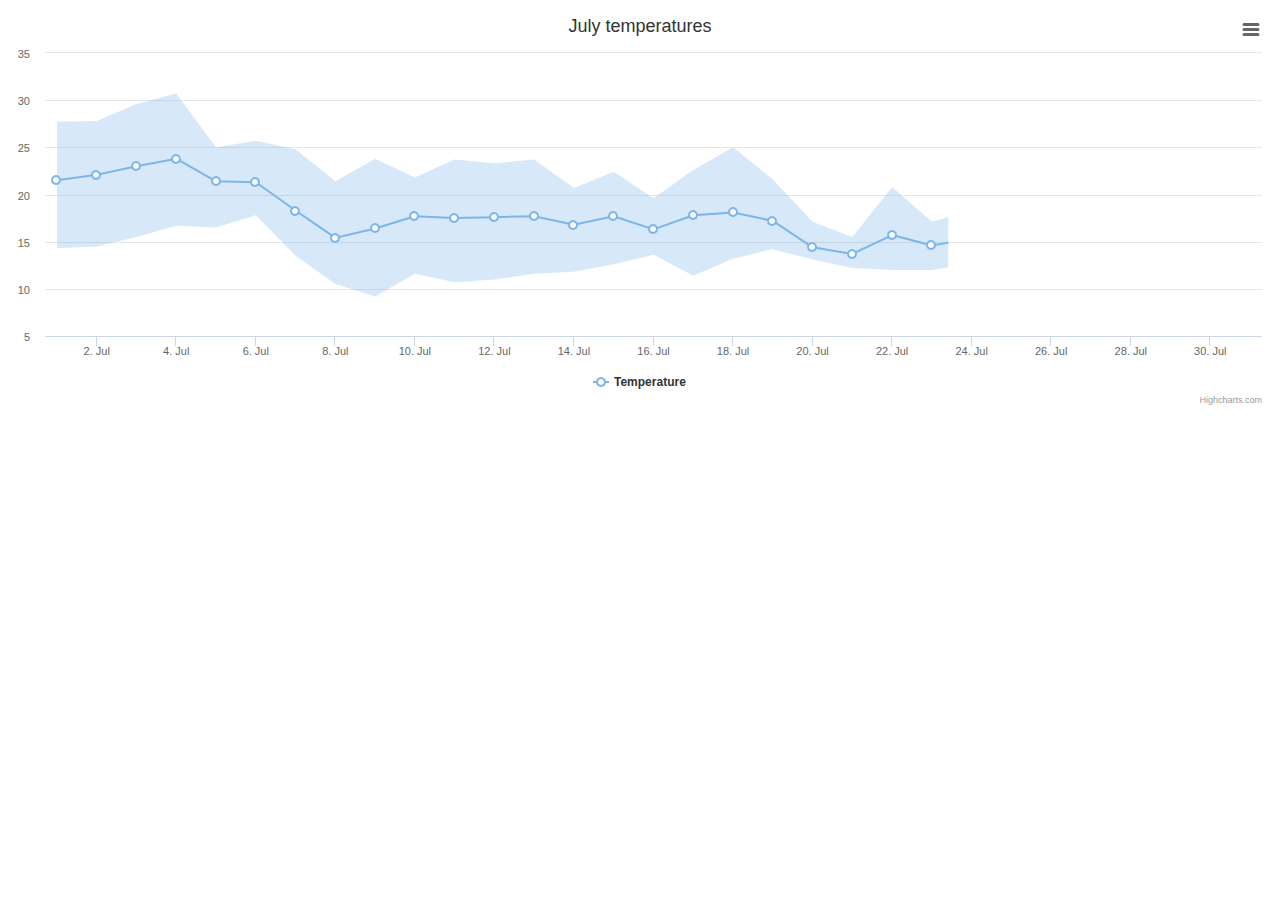
<file: static/src/hc/examples/arearange-line/index.htm>
<!DOCTYPE HTML>
<html>
	<head>
		<meta http-equiv="Content-Type" content="text/html; charset=utf-8">
		<title>Highcharts Example</title>

		<style type="text/css">

		</style>
	</head>
	<body>
<script src="../../code/highcharts.js"></script>
<script src="../../code/highcharts-more.js"></script>
<script src="../../code/modules/exporting.js"></script>

<div id="container" style="min-width: 310px; height: 400px; margin: 0 auto"></div>



		<script type="text/javascript">


var ranges = [
        [1246406400000, 14.3, 27.7],
        [1246492800000, 14.5, 27.8],
        [1246579200000, 15.5, 29.6],
        [1246665600000, 16.7, 30.7],
        [1246752000000, 16.5, 25.0],
        [1246838400000, 17.8, 25.7],
        [1246924800000, 13.5, 24.8],
        [1247011200000, 10.5, 21.4],
        [1247097600000, 9.2, 23.8],
        [1247184000000, 11.6, 21.8],
        [1247270400000, 10.7, 23.7],
        [1247356800000, 11.0, 23.3],
        [1247443200000, 11.6, 23.7],
        [1247529600000, 11.8, 20.7],
        [1247616000000, 12.6, 22.4],
        [1247702400000, 13.6, 19.6],
        [1247788800000, 11.4, 22.6],
        [1247875200000, 13.2, 25.0],
        [1247961600000, 14.2, 21.6],
        [1248048000000, 13.1, 17.1],
        [1248134400000, 12.2, 15.5],
        [1248220800000, 12.0, 20.8],
        [1248307200000, 12.0, 17.1],
        [1248393600000, 12.7, 18.3],
        [1248480000000, 12.4, 19.4],
        [1248566400000, 12.6, 19.9],
        [1248652800000, 11.9, 20.2],
        [1248739200000, 11.0, 19.3],
        [1248825600000, 10.8, 17.8],
        [1248912000000, 11.8, 18.5],
        [1248998400000, 10.8, 16.1]
    ],
    averages = [
        [1246406400000, 21.5],
        [1246492800000, 22.1],
        [1246579200000, 23],
        [1246665600000, 23.8],
        [1246752000000, 21.4],
        [1246838400000, 21.3],
        [1246924800000, 18.3],
        [1247011200000, 15.4],
        [1247097600000, 16.4],
        [1247184000000, 17.7],
        [1247270400000, 17.5],
        [1247356800000, 17.6],
        [1247443200000, 17.7],
        [1247529600000, 16.8],
        [1247616000000, 17.7],
        [1247702400000, 16.3],
        [1247788800000, 17.8],
        [1247875200000, 18.1],
        [1247961600000, 17.2],
        [1248048000000, 14.4],
        [1248134400000, 13.7],
        [1248220800000, 15.7],
        [1248307200000, 14.6],
        [1248393600000, 15.3],
        [1248480000000, 15.3],
        [1248566400000, 15.8],
        [1248652800000, 15.2],
        [1248739200000, 14.8],
        [1248825600000, 14.4],
        [1248912000000, 15],
        [1248998400000, 13.6]
    ];


Highcharts.chart('container', {

    title: {
        text: 'July temperatures'
    },

    xAxis: {
        type: 'datetime'
    },

    yAxis: {
        title: {
            text: null
        }
    },

    tooltip: {
        crosshairs: true,
        shared: true,
        valueSuffix: '°C'
    },

    legend: {
    },

    series: [{
        name: 'Temperature',
        data: averages,
        zIndex: 1,
        marker: {
            fillColor: 'white',
            lineWidth: 2,
            lineColor: Highcharts.getOptions().colors[0]
        }
    }, {
        name: 'Range',
        data: ranges,
        type: 'arearange',
        lineWidth: 0,
        linkedTo: ':previous',
        color: Highcharts.getOptions().colors[0],
        fillOpacity: 0.3,
        zIndex: 0,
        marker: {
            enabled: false
        }
    }]
});
		</script>
	</body>
</html>
</file>
